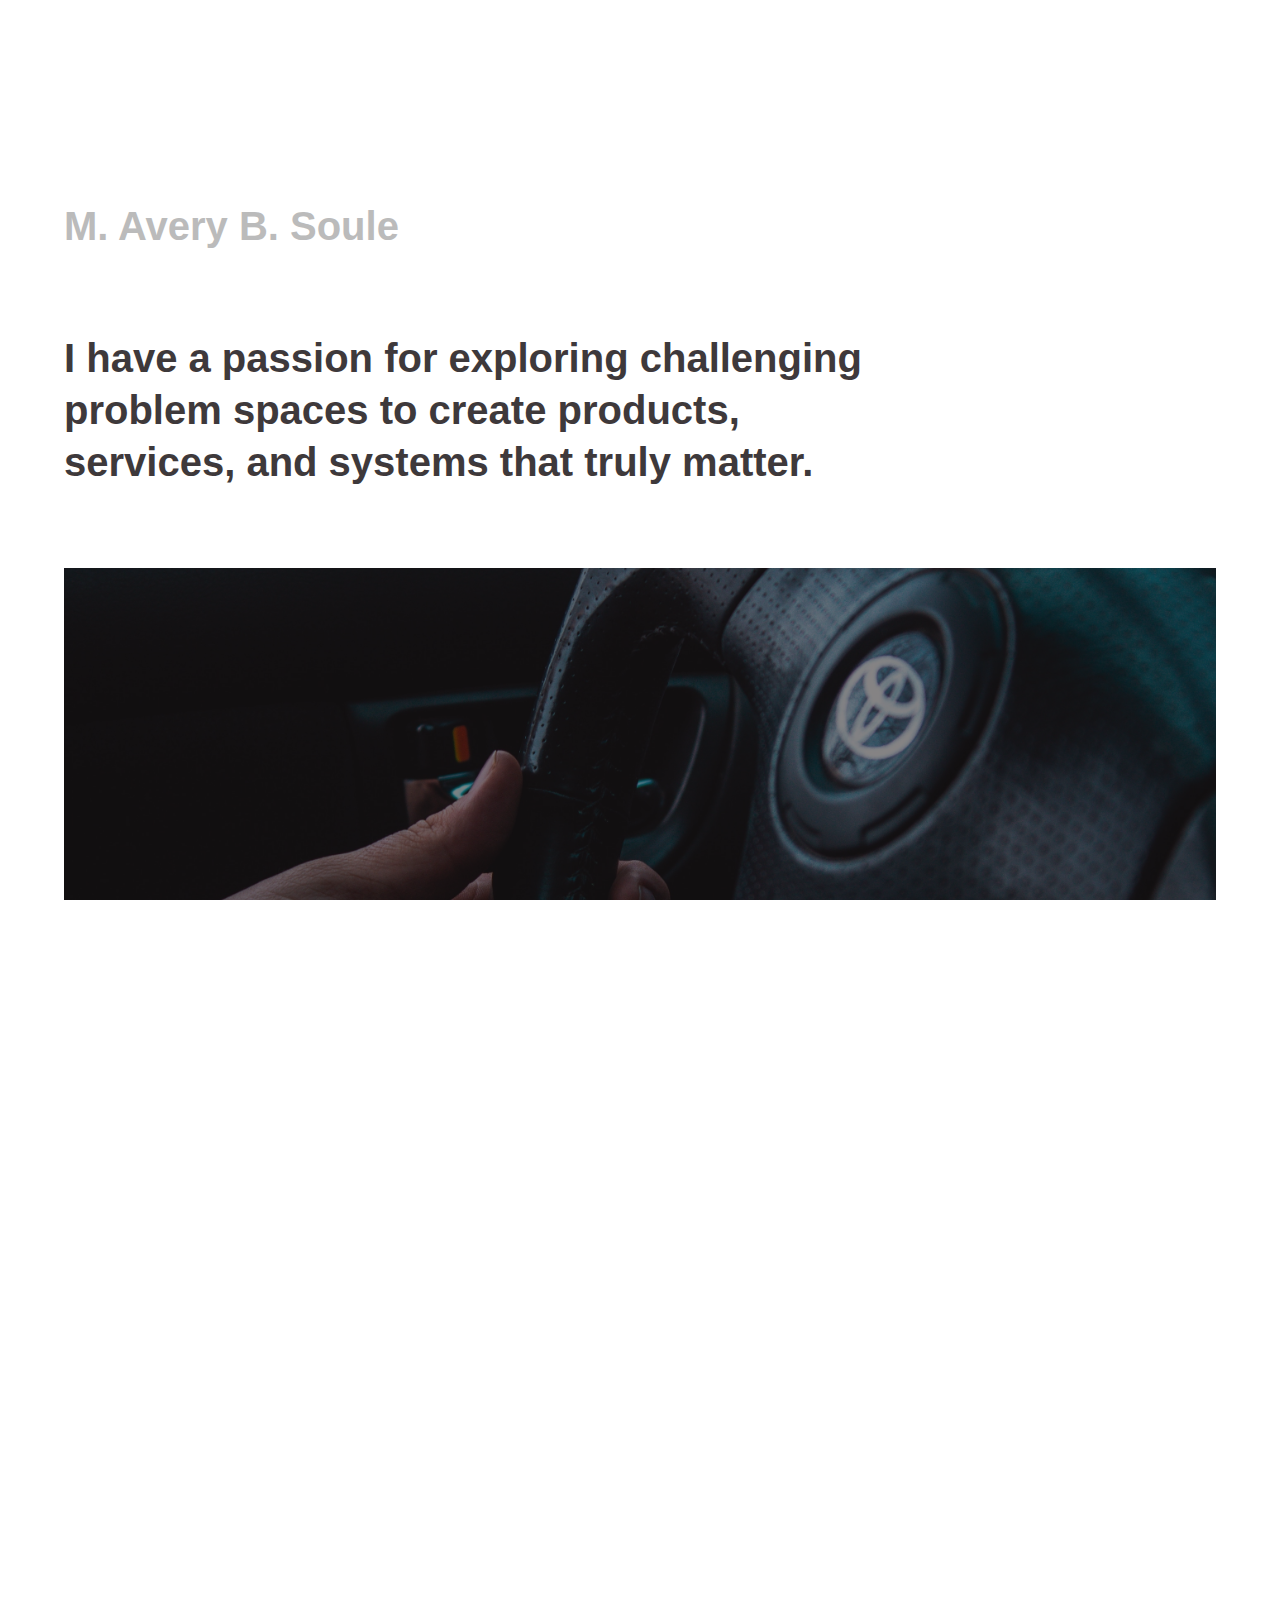
<file: index.html>
<!DOCTYPE html>
<html lang="en">

<!-- All defining charicteristics of the webisite are contain in the header -->

  <head>
    <meta charset="utf-8">
    <title>Avery's Portfolio</title>
    <meta name="viewport" content="width=device-width, initial-scale=1.0">
    <link rel="stylesheet" href="style.css">
    <link rel="font" href="https://fonts.googleapis.com/css?family=Lato">
    <link rel="apple-touch-icon" sizes="180x180" href="assets/favicon/apple-touch-icon.png">
    <link rel="icon" type="image/png" sizes="32x32" href="assets/favicon/favicon-32x32.png">
    <link rel="icon" type="image/png" sizes="16x16" href="assets/favicon/favicon-16x16.png">
    <link rel="manifest" href="/site.webmanifest">
  </head>

<!-- All visible content is contained in the body section -->

  <body>
    <header class="scroll">
      <div class="greeting">
        <a class="welcome morning afternoon evening" id="greeting"></a>
      </div>
      <a class="logo morning afternoon evening" href="index.html">M. Avery B. Soule</a>
    </header>

    <p class="statement">I have a passion for exploring challenging problem spaces to create products, services, and systems that truly matter.</p>

    <div class="container">
      <a href="electrify.html">
        <img class="cover" src="assets/images/cover1.jpg">
        <div class="overlay color3"></div>
        <h2 class="year">2016</h2>
        <h2 class="type">Passion project</h2>
        <h2 class="covertitle">Building an all-electric daily driver</h2>
      </a>
    </div>

    <div class="container">
      <a href="athlete.html">
        <img class="cover" src="assets/images/cover2.jpg">
        <div class="overlay color1"></div>
        <h2 class="year">2019</h2>
        <h2 class="type">Passion project</h2>
        <h2 class="covertitle">Enabling athletic lifestyles for busy millennials</h2>
      </a>
    </div>

    <div class="container">
      <a href="mesh.html">
        <img class="cover" src="assets/images/cover3.jpg">
        <div class="overlay color1"></div>
        <h2 class="year">2021</h2>
        <h2 class="type">University Design Project</h2>
        <h2 class="covertitle">Connecting outdoor climbing communities</h2>
      </a>
    </div>

    <!-- <div class="container">
      <a href="ods.html">
      <img class="cover" src="assets/images/cover2.png">
      <div class="overlay color2"></div>
      <h2 class="year">2019</h2>
      <h2 class="covertitle">Creating better government services @ Ontario Digital Service</h2>
      </a>
    </div> -->

    <section>
      <h1>Additional experience</h1>

      <div class="container2">
        <div class="experience">
          <p class="date">2021</p>
          <h3 class="experience">Systems Design Engineering Degree 👨‍🎓</h3>
          <p class="experience">Graduated from Systems Design Engineering at the University of Waterloo taking with me a strong design thinking mindset and well rounded toolbox for product, service, and systems design.</p>
        </div>
      </div>

      <div class="container2">
        <div class="experience">
          <p class="date">2020</p>
          <h3 class="experience">Internship at Autodesk 🏗</h3>
          <p class="experience">Levelled up my skills as a UX Researcher while successfully managing two design projects tightly integrated with independent product teams.</p>
        </div>
      </div>

      <div class="container2">
        <div class="experience">
          <!-- <p class="date">2019</p> -->
          <h3 class="experience">Exchange term at TU Delft 🇳🇱</h3>
          <p class="experience">Studied Industrial Design Engineering in Delft, Netherlands. Got stoked on the bike culture, TU Delft’s thoughtful and creative design methods, and the diverse exchange community I became a part of.</p>
        </div>
      </div>

      <div class="container2">
        <div class="experience">
          <p class="date">2019</p>
          <h3 class="experience">Internship at Plangrid 🌁</h3>
          <p class="experience">Found my groove working on impactful software products as a UX Researcher. Led both research and design activities with a multidisciplinary team to develop and launch new collaborative software functionality. Fell for San Francisco’s quirky and vibrant atmosphere and Yosemite’s monstrous walls.</p>
        </div>
      </div>

      <div class="container2">
        <div class="experience">
          <!-- <p class="date">2019</p> -->
          <h3 class="experience">Internship at Ontario Digital Service 📱</h3>
          <p class="experience">Greatly enhanced my product design skillset while leading a multidisciplinary team through weekly adapted Google Sprints to help redesign three government services.</p>
        </div>
      </div>

      <div class="container2">
        <div class="experience">
          <p class="date">2018</p>
          <h3 class="experience">Internship at General Motors 🚗</h3>
          <p class="experience">Designed and facilitated several design thinking workshops at GM’s innovation lab, 2908. Put together a short film about our methods.</p>
        </div>
      </div>

      <div class="container2">
        <div class="experience">
          <!-- <p class="date">2018</p> -->
          <h3 class="experience">ARĪV Collaboration 🚴‍♀️</h3>
          <p class="experience">Led usability testing sessions for ARĪV, General Motors new mobility brand. Fell head over heels in love with the urban mobility design space!</p>
        </div>
      </div>

      <div class="container2">
        <div class="experience">
          <p class="date">2017</p>
          <h3 class="experience">Internship at Dynaplas 📐</h3>
          <p class="experience">Managed a prototyping lab to create product prototypes and manufacturing tools. Became a CAD & 3D prototyping wizard.</p>
        </div>
      </div>

      <div class="container2">
        <div class="experience">
          <p class="date">2016</p>
          <h3 class="experience">Rhythm 💡</h3>
          <p class="experience">Co-designed a smart home lighting system that influences the user’s circadian rhythm to encourage a healthy sleep schedule (4 month design challenge).</p>
        </div>
      </div>

      <div class="container2">
        <div class="experience">
          <p class="date">2015</p>
          <h3 class="experience">Vessel 🚤</h3>
          <p class="experience">Transformed a rotten vintage speed boat into a modernized family ski boat. A summer of blood, sweat, and tears to actualize a dream of mine.</p>
        </div>
      </div>

      <div class="container2">
        <div class="experience">
          <p class="date">2014</p>
          <h3 class="experience">Cooking with the Sun ☀️</h3>
          <p class="experience">Designed an award winning hybrid parabolic solar cooker for cold climate customers. Solar seared buttery lemon-garlic scallops anyone?</p>
        </div>
      </div>

    </section>

    <section>
      <h1>Things I love</h1>
      <img class="love" src="assets/images/love.jpg">
    </section>

    <section>
      <h1>Next up</h1>

      <div class="container2">
        <div class="experience">
          <p class="date">2021</p>
          <h3 class="experience">Relocating to Squamish, BC 🌲</h3>
          <p class="experience">Moving to the outdoor recreation capital of Canada to enjoy endless granite walls, gorgeous boulders, and ‘gnarly’ (in a good way) bike trails.</p>
        </div>
      </div>

      <div class="container2">
        <div class="experience">
          <!-- <p class="date">2020</p> -->
          <h3 class="experience">Full Time Opportunities 👨‍💻</h3>
          <p class="experience">Thrilled to be starting my search for full time ux research and design roles beginning fall 2021.</p>
        </div>
      </div>

    </section>

    <section class="links">
      <h1>Learn more</h1>
      <div class="container3">
        <a class="contact footer morning afternoon evening" href="assets/documents/Avery_Soule_Resume.pdf" target="_blank">Résumé</a>
        <a class="contact footer morning afternoon evening" href="https://www.linkedin.com/in/mabsoule/" target="_blank">Linkedin</a>
        <a class="contact footer morning afternoon evening" href="mailto:avrysou@gmail.com">Email</a>
      </div>
    </section>

    <div class="container4">
      <div class="credits">
        <p>Portfolio by Matthew Avery Braun Soule</p>
      </div>
    </div>


  </body>


<!-- Scripts  -->
<script src="https://ajax.googleapis.com/ajax/libs/jquery/3.3.1/jquery.min.js"></script>  <!-- Load jquery-->
<script src="scripts/greeting.js"></script>
</file>
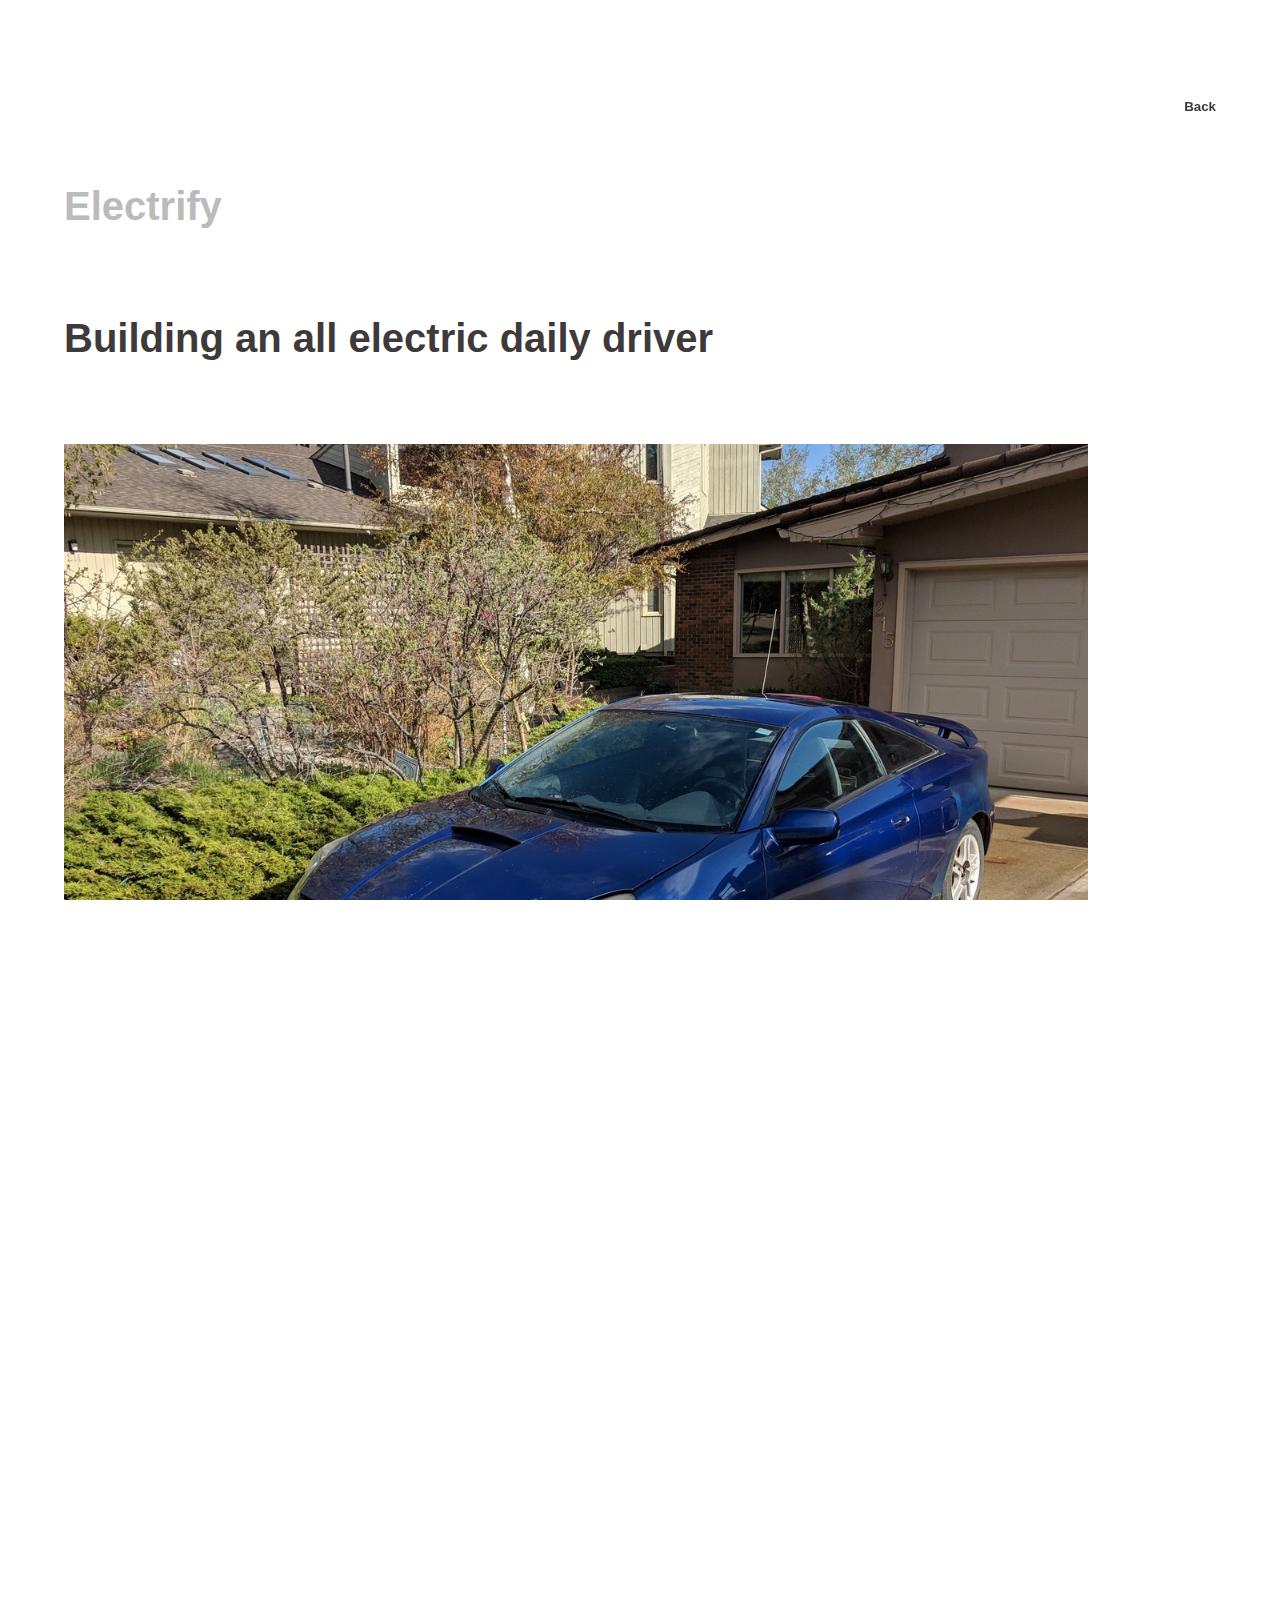
<file: electrify.html>
<!DOCTYPE html>
<html lang="en">

<!-- All defining charicteristics of the webisite are contain in the header -->

<head>
  <meta charset="utf-8">
  <title>Matthew Avery Braun Soule</title>
  <meta name="viewport" content="width=device-width, initial-scale=1.0">
  <link rel="stylesheet" href="style.css">
  <link rel="font" href="https://fonts.googleapis.com/css?family=Lato">
  <link rel="apple-touch-icon" sizes="180x180" href="assets/favicon/apple-touch-icon.png">
  <link rel="icon" type="image/png" sizes="32x32" href="assets/favicon/favicon-32x32.png">
  <link rel="icon" type="image/png" sizes="16x16" href="assets/favicon/favicon-16x16.png">
  <link rel="manifest" href="/site.webmanifest">
</head>

<!-- All visible content is contained in the body section -->

<body>
  <header>
    <!-- <a class="logo morning afternoon evening" href="index.html">Matthew Avery Braun Soule</a> -->
    <a href="index.html" class="contact back morning afternoon evening">Back</a>
  </header>

  <h1 class="title">Electrify</h1>
  <h1 class="subtitle">Building an all electric daily driver</h1>
  <img class="main" src="assets/images/electrify/1.jpg">

  <section class="spacing">
    <h1 class="section" id="preface">Preface</h1>
    <p class="text">On first glance, building an EV may seem like an odd case study to feature given my progression into the digital design and UX research fields. Nevertheless, I credit this high school passion project with instilling a strong interest in methodically decomposing problem spaces and working through ambiguous design challenges. These interest areas led me into the UX field in the first place and through further experiences have translated into some of my strongest skills I bring to each new problem space.</p>
  </section>

  <section class="spacing">
    <h1 class="section">On this page</h1>
    <a href="electrify.html#problem" class="nav morning afternoon evening">1. Problem</a>
    <a href="electrify.html#approach" class="nav morning afternoon evening">2. Approach</a>
    <a href="electrify.html#theStartingPoint" class="nav morning afternoon evening">3. The starting point</a>
    <a href="electrify.html#userRequirements" class="nav morning afternoon evening">4. User requirements</a>
    <a href="electrify.html#engineeringSpecifications" class="nav morning afternoon evening">5. Engineering specifications</a>
    <a href="electrify.html#budget" class="nav morning afternoon evening">6. Budget</a>
    <a href="electrify.html#vehicleCriteria" class="nav morning afternoon evening">7. Vehicle criteria</a>
    <a href="electrify.html#teardown" class="nav morning afternoon evening">8. Donor vehicle teardown</a>
    <a href="electrify.html#buildProcess" class="nav morning afternoon evening">9. Build process</a>
<!--
    <div class="container5">
      <a href="electrify.html#motorSelection" class="buildProcess nav morning afternoon evening">&nbsp;Motor selection ·</a>
      <a href="electrify.html#powertrainInstallation" class="buildProcess nav morning afternoon evening">&nbsp;Powertrain installation ·</a>
      <a href="electrify.html#clutchAssembly" class="buildProcess nav morning afternoon evening">&nbsp;Clutch assembly ·</a>
      <a href="electrify.html#mechanicalLinkage" class="buildProcess nav morning afternoon evening">&nbsp;Mechanical linkage ·</a>
      <a href="electrify.html#supportingMounts" class="buildProcess nav morning afternoon evening">&nbsp;Supporting motor and axle mounts ·</a>
      <a href="electrify.html#batteryBox" class="buildProcess nav morning afternoon evening">&nbsp;Battery box's ·</a>
      <a href="electrify.html#mounting" class="buildProcess nav morning afternoon evening">&nbsp;Mounting bracket ·</a>
      <a href="electrify.html#controller" class="buildProcess nav morning afternoon evening">&nbsp;Motor controller installation ·</a>
      <a href="electrify.html#charging" class="buildProcess nav morning afternoon evening">&nbsp;Onboard charging ·</a>
      <a href="electrify.html#conduit" class="buildProcess nav morning afternoon evening">&nbsp;Electrical conduit ·</a>
      <a href="electrify.html#distribution" class="buildProcess nav morning afternoon evening">&nbsp;Power distribution ·</a>
      <a href="electrify.html#lowVoltageSupply" class="buildProcess nav morning afternoon evening">&nbsp;Low voltage power supply ·</a>
      <a href="electrify.html#brakes" class="buildProcess nav morning afternoon evening">&nbsp;Power brakes ·</a>
      <a href="electrify.html#steering" class="buildProcess nav morning afternoon evening">&nbsp;Power steering ·</a>
      <a href="electrify.html#throttle" class="buildProcess nav morning afternoon evening">&nbsp;Throttle conversion ·</a>
      <a href="electrify.html#heating" class="buildProcess nav morning afternoon evening">&nbsp;Cabin heating ·</a>
      <a href="electrify.html#gauges" class="buildProcess nav morning afternoon evening">&nbsp;Gauge cluster ·</a>
      <a href="electrify.html#wiring" class="buildProcess nav morning afternoon evening">&nbsp;Wiring ·</a>
      <a href="electrify.html#dash" class="buildProcess nav morning afternoon evening">&nbsp;Dashboard ·</a>
      <a href="electrify.html#assembly" class="buildProcess nav morning afternoon evening">&nbsp;Final assembly ·</a>
    </div>
   -->
    <a href="electrify.html#final" class="nav morning afternoon evening"> 10. Final product</a>
    <a href="electrify.html#limitations" class="nav morning afternoon evening"> 11. Limitations</a>
    <a href="electrify.html#learnings" class="nav morning afternoon evening"> 12. Learnings</a>
    <a href="electrify.html#acknowledgments" class="nav morning afternoon evening"> 13. Acknowledgments</a>
    <a href="electrify.html#nextUp" class="nav morning afternoon evening"> 14. Future interests</a>
  </section>

  <section class="spacing">
    <h1 class="section" id="problem">Problem</h1>
    <p class="text">When beginning this project, the automotive scene looked very different than it does today. In terms of mass produced electric vehicles, the low to mid budget customer had a severe shortage of affordable zero emission vehicle options.</p>
  </section>

  <section class="spacing">
    <h4>If you can't buy it, build it</h4>
  </section>

  <section class="spacing">
    <h1 class="section" id="approach">Approach</h1>
    <p class="text">Without many commercial options, I landed on the idea of converting a combustion powered vehicle into an all-electric. My decision was based on three benefits tied to this solution:</p>
  </section>

  <section class="spacing">
    <img class="secondary" src="assets/images/electrify/2.jpg">
  </section>

  <section class="spacing">
    <h1 class="section" id="theStartingPoint">The starting point</h1>
    <p class="text">Converting a vehicle requires an excellent understanding of how each vehicle system works. Don’t get me wrong, I drooled over car magazines growing up but I had no idea how they worked when it came down to the fine details. Nearly the first quarter of the project was spent developing a solid foundation of knowledge.</p>
  </section>

  <section class="spacing">
    <h4>Understanding the user</h4>
  </section>

  <section class="spacing">
    <h1 class="section" id="userRequirements">User requirements</h1>
    <p class="text">By analyzing my families (the end users) driving habits through ethnographic field studies and casual interviews, I learned what we saw as being important in a vehicle.</p>
  </section>

  <section class="spacing">
    <img class="secondary" src="assets/images/electrify/3.jpg">
  </section>

  <section class="spacing">
    <h1 class="section" id="engineeringSpecifications">Engineering specifications</h1>
    <p class="text">To make these requirements come to fruition, user requirements were turned into engineering specifications as each system was designed.</p>
  </section>

  <section class="spacing">
    <img class="secondary" src="assets/images/electrify/4.jpg">
  </section>

  <section class="spacing">
    <h1 class="section" id="budget">Budget</h1>
    <p class="text">Once I knew the specifications each component needed to meet, I formed price ranges for all major parts and tools that would be required to complete the conversion.</p>
  </section>

  <section class="spacing">
    <img class="secondary" src="assets/images/electrify/5.jpg">
  </section>

  <section class="spacing">
    <h1 class="section" id="vehicleCriteria">Vehicle criteria</h1>
    <p class="text">I put an emphasis on selecting a car that was small and light to reduce the size and power (and thus price) of the drivetrain components needed to achieve the performance goals outlined. In the realm of smaller cars, I narrowed in on the latest generation Toyota Celica. Despite being quite small, Celica’s have 4 seats, a large trunk and engine bay to distribute the battery pack's weight, and are built in a simple and reliable way.</p>
  </section>

  <section class="spacing">
    <img class="secondary" src="assets/images/electrify/6.jpg">
  </section>

  <section id="buildProcess" class="spacing">
    <h4>Build process</h4>
  </section>

  <section class="spacing">
    <h1 class="section" id="teardown">Donor vehicle teardown</h1>
    <p class="text">I had a base car to work off of, now what? To make room for the new electric drivetrain I removed the stock Toyota ZZ1 engine, ECU (engine control unit), radiators, exhaust, and fuel system. Unfortunately, that’s a little more complicated then it sounds. Combustion engines typically provide power through a serpentine belt to a number of different systems such as your vehicle's power brakes, power steering, and cabin heating system. Each disrupted system was then dismantled, analyzed and taken on as a separate design challenge.</p>
  </section>

  <section class="spacing">
    <img class="secondary" src="assets/images/electrify/7.jpg">
  </section>
  <section class="spacing">
    <img class="secondary" src="assets/images/electrify/8.jpg">
  </section>
  <section class="spacing">
    <img class="secondary" src="assets/images/electrify/9.jpg">
  </section>

  <section class="spacing">
    <h1 class="section" id="motorSelection">Motor selection</h1>
    <p class="text">An AC motor was selected to allow for regenerative braking. By comparative analysis with the stock Toyota ZZ1 engines specs, the HPEV AC50 running at 96v and 650amps was a great candidate to achieve all the outlined project performance goals.</p>
  </section>

  <section class="spacing">
    <h1 class="section" id="powertrainInstallation">Powertrain installation</h1>
    <p class="text">After removing the stock Toyota parts, I rebuilt the powertrain using an HPEV AC50 electric motor directly mounted to the stock transmission. I selected a manual transmission vehicle to simplify this conversion process. While there was a lot of flexibility in where certain components could go,  the motor was not one of them. Positioning it early allowed other systems designs to be planned out around the motor's dimensions.</p>
  </section>

  <section class="spacing">
    <img class="secondary" src="assets/images/electrify/10.jpg">
  </section>

  <section class="spacing">
    <h1 class="section" id="clutchAssembly">Clutch assembly</h1>
    <p class="text">The motor’s keyed shaft was fitted with an adapter and mounted with the flywheel and clutch assembly. An upgraded stage 1 clutch was installed to better handle the instantaneous torque delivered from the new electric motor. With the clutch binding the motor shaft to the transmission and the axles linking the transmission to the wheels, the powertrain had a complete mechanical linkage.</p>
  </section>

  <section class="spacing">
    <img class="secondary" src="assets/images/electrify/11.jpg">
  </section>
  <section class="spacing">
    <img class="secondary" src="assets/images/electrify/12.jpg">
  </section>
  <section class="spacing">
    <img class="secondary" src="assets/images/electrify/13.jpg">
  </section>
  <section class="spacing">
    <img class="secondary" src="assets/images/electrify/14.jpg">
  </section>
  <section class="spacing">
    <img class="secondary" src="assets/images/electrify/15.jpg">
  </section>

  <section class="spacing">
    <h1 class="section" id="mechanicalLinkage">Mechanical linkage</h1>
    <p class="text">If vehicles are not your forte, the basic gist is that at this point if the motor drive shaft rotates, so would the wheels. Based on what gear is selected by the driver, the wheels would spin at different speeds given the same motor shaft rotation speed.</p>
  </section>

  <section class="spacing">
    <h1 class="section" id="supportingMounts">Supporting motor and axle mounts</h1>
    <p class="text">After bolting in the motor, I added a bracket to support the passenger half shaft and the rear end of the motor. A vibration isolating mount was used to fasten the bracket to the chassis and with that, the powertrain installation was complete.</p>
  </section>

  <section class="spacing">
    <img class="secondary" src="assets/images/electrify/16.jpg">
  </section>
  <section class="spacing">
    <img class="secondary" src="assets/images/electrify/17.jpg">
  </section>
  <section class="spacing">
    <img class="secondary" src="assets/images/electrify/18.jpg">
  </section>

  <section class="spacing">
    <h1 class="section" id="batteryBox">Battery box's</h1>
    <p class="text">With a minimum requirement to travel 250km, I needed to fit 32 battery cells each at 3.0 volts and 200 amp hours into the vehicle. In order to keep all other electrical components in the engine bay, a maximum of 12 cells and a regular 12v battery were fitted into the front in a fabricated steel battery box. The remaining 20 cells were placed behind the back seat in their own separate fabricated box.</p>
  </section>

  <section class="spacing">
    <img class="secondary" src="assets/images/electrify/19.jpg">
  </section>
  <section class="spacing">
    <img class="secondary" src="assets/images/electrify/20.jpg">
  </section>
  <section class="spacing">
    <img class="secondary" src="assets/images/electrify/21.jpg">
  </section>
  <section class="spacing">
    <img class="secondary" src="assets/images/electrify/22.jpg">
  </section>
  <section class="spacing">
    <img class="secondary" src="assets/images/electrify/23.jpg">
  </section>
  <section class="spacing">
    <img class="secondary" src="assets/images/electrify/24.jpg">
  </section>

  <section class="spacing">
    <h1 class="section" id="mounting">Mounting bracket</h1>
    <p class="text">With a number of components still requiring a mounting location, I designed and fabricated a main bracket above the motor. Mounting rails were then welded onto the main bracket to add each remaining component.</p>
  </section>


  <section class="spacing">
    <img class="secondary" src="assets/images/electrify/25.jpg">
  </section>
  <section class="spacing">
    <img class="secondary" src="assets/images/electrify/26.jpg">
  </section>

  <section class="spacing">
    <h1 class="section" id="controller">Motor controller installation</h1>
    <p class="text">In an AC motor system, the motor controller is responsible for converting DC power from the battery pack to an AC power source (3-phase in this case) and modulate its frequency to control the motor speed. Based on the power needed by the HPEV AC50 motor, the Curtis 1238 motor controller was a great candidate for achieving the vehicle performance goals outlined earlier. A heat sink was installed for air cooling and the controller was installed.</p>
  </section>

  <section class="spacing">
    <img class="secondary" src="assets/images/electrify/27.jpg">
  </section>

  <section class="spacing">
    <h1 class="section" id="charging">Onboard charging</h1>
    <p class="text">To provide a convenient method for charging the battery pack, an onboard charger was installed that could handle both 120V and 240V inputs.</p>
  </section>

  <section class="spacing">
    <img class="secondary" src="assets/images/electrify/28.jpg">
  </section>

  <section class="spacing">
    <h1 class="section" id="conduit">Electrical conduit</h1>
    <p class="text">To connect the rear battery box, front battery box, charging port and charger, a conduit from PVC piping was designed. Cables ran between the two battery boxes to complete a high voltage circuit, the charger was wired into the high voltage loop, and finally, the charging port was wired to the charger.</p>
  </section>

  <section class="spacing">
    <img class="secondary" src="assets/images/electrify/29.jpg">
  </section>
  <section class="spacing">
    <img class="secondary" src="assets/images/electrify/30.jpg">
  </section>
  <section class="spacing">
    <img class="secondary" src="assets/images/electrify/31.jpg">
  </section>

  <section class="spacing">
    <h1 class="section" id="distribution">Power distribution</h1>
    <p class="text">With an ever-growing number of systems needing power controls, safety shutoffs, surge protection, and monitoring, I began wiring a control box that would house each modified systems electrical components.</p>
  </section>

  <section class="spacing">
    <img class="secondary" src="assets/images/electrify/32.jpg">
  </section>

  <section class="spacing">
    <h1 class="section" id="lowVoltageSupply">Low voltage power supply</h1>
    <p class="text">In a combustion powered vehicle, part of the engine's power is used to recharge the vehicle's battery using an alternator. Instead of an alternator to keep the 12-volt battery charged, a DC-DC converter was used to take energy from the 96v system. The 12-volt battery was then hooked back into the vehicles power system to supply each stock 12-volt system with power. The headlights, turn signals, radio, gauge cluster, and so forth were all powered again.</p>
  </section>

  <section class="spacing">
    <img class="secondary" src="assets/images/electrify/33.jpg">
  </section>

  <section class="spacing">
    <h1 class="section" id="brakes">Power brakes</h1>
    <p class="text">In a combustion powered vehicle, part of the engine's power is used to recharge the vehicle's battery using an alternator. Instead of an alternator to keep the 12-volt battery charged, a DC-DC converter was used to take energy from the 96v system. The 12-volt battery was then hooked back into the vehicles power system to supply each stock 12-volt system with power. The headlights, turn signals, radio, gauge cluster, and so forth were all powered again.</p>
  </section>

  <section class="spacing">
    <img class="secondary" src="assets/images/electrify/34.jpg">
  </section>

  <section class="spacing">
    <h1 class="section" id="steering">Power steering</h1>
    <p class="text">Much like the brake vacuum pump, the original water pump was powered by the combustion engine. To convert the power steering system, an electric hydraulic pump and fluid reservior were added back into the power steering system. Power was routed from the control box with a fuse and contactor built into the system so it would be activated by turning the ignition key. Due to the high power consumption of this system, an additional control switch was added in the cabin to turn off power steering in emergency situations.</p>
  </section>

  <section class="spacing">
    <img class="secondary" src="assets/images/electrify/35.jpg">
  </section>
  <section class="spacing">
    <img class="secondary" src="assets/images/electrify/36.jpg">
  </section>

  <section class="spacing">
    <h1 class="section" id="throttle">Throttle conversion</h1>
    <p class="text">To convert the mechanical throttle pedal movement into an electric signal, a spring-loaded potentiometer was connected to the accelerator cable. With the potentiometers circuit connected to the motor controller, it then maps the range of resistances to a throttle output level.</p>
  </section>

  <section class="spacing">
    <img class="secondary" src="assets/images/electrify/37.jpg">
  </section>
  <section class="spacing">
    <img class="secondary" src="assets/images/electrify/38.jpg">
  </section>

  <section class="spacing">
    <h1 class="section" id="heating">Cabin heating</h1>
    <p class="text">Stock Toyota Celica’s send a loop of coolant that is heated by the engine into the cabin. The fluid then traveled through thin fins to allow heat to dissipate into the air. A fan blowing air through the grid of fins carried the heat into the cabin. Without any liquid cooled components to provide heat, I removed the coolant loop and replaced fins with an electric heater. Power was wired from the control box such that the system would be limited to only operating when the vehicle ignition is on and the fan system is running. A safety override switch was installed to turn off the heating system in an emergency situation.</p>
  </section>

  <section class="spacing">
    <img class="secondary" src="assets/images/electrify/39.jpg">
  </section>
  <section class="spacing">
    <img class="secondary" src="assets/images/electrify/40.jpg">
  </section>

  <section class="spacing">
    <h1 class="section" id="gauges">Gauge cluster</h1>
    <p class="text">The original gauge cluster was reinstalled to provide accurate speed information, 12v system battery status, and all untouched system warning lights. Three additional gauges were installed to indicate the live amperage draw, check the motor and controllers sensors and settings, and monitor the battery pack.</p>
  </section>

  <section class="spacing">
    <img class="secondary" src="assets/images/electrify/41.jpg">
  </section>

  <section class="spacing">
    <h1 class="section" id="wiring">Wiring</h1>
    <p class="text">With numerous systems being modified, many wiring harnesses were no longer necessary and could be removed. Additionally, the key switch was modified so that the control box would only be powered when the ignition is turned on.</p>
  </section>

  <section class="spacing">
    <img class="secondary" src="assets/images/electrify/42.jpg">
  </section>

  <section class="spacing">
    <h1 class="section" id="dash">Dashboard</h1>
    <p class="text">After completing all additional interior wiring jobs, the dashboard was modified to house the new gauge cluster, switches, and an emergency shut off switch.</p>
  </section>

  <section class="spacing">
    <img class="secondary" src="assets/images/electrify/43.jpg">
  </section>

  <section class="spacing">
    <h1 class="section" id="assembly">Final assembly</h1>
    <p class="text">A safety inertia switch was added to the main control box to break power in the event of a serious collision. With all systems in place, the main battery pack was installed and wired. Each system was inspected, tested independently, and then the car was taken for its very first test drive!</p>
  </section>

  <section class="spacing">
    <img class="secondary" src="assets/images/electrify/44.jpg">
  </section>
  <section class="spacing">
    <img class="secondary" src="assets/images/electrify/45.jpg">
  </section>
  <section class="spacing">
    <img class="secondary" src="assets/images/electrify/46.jpg">
  </section>

  <section id="final" class="spacing">
    <h4>The daily driver</h4>
  </section>

  <section class="spacing">
    <h1 class="section">Results</h1>
    <p class="text">After a few weeks of testing and a couple final tweaks, the vehicle was ready to be used for everyday trips on the streets of Calgary. Years later, the car is still operating as a zero emissions vehicle and being driven regularly.</p>
  </section>

  <section class="spacing">
    <img class="primary" src="assets/images/electrify/47.jpg">
  </section>


  <section class="spacing">
    <h1 id="limitations" class="section">Limitations</h1>
    <p class="text">Did I build a legitimate competitor to current all-electric production vehicles? No, this vehicle is far from production quality. Due to the sheer workload required to complete this project, I was unable to work through enough iterations on my designs, master the trades required to produce ultra aesthetic components, and spend the necessary time on each design challenge to nail the craftsmanship of this product. Overall, the focus of this project was placed on functionality over the aesthetic properties to ensure a working product was reached within the budget constraints.</p>
  </section>

  <section class="spacing">
    <h1 id="learnings" class="section">Learnings</h1>
    <p class="text">In terms of technical knowledge, this project pushed me to learn an incredible amount about vehicles and electromechanical design. However, looking back on my experience, it was not the technical knowledge that I appreciate most. I credit this project with teaching me how to deal with ambiguity, decompose overwhelming tasks, and remain persistent and dedicated regardless of where I start in my understanding. Since completing this project, I have focused on continuing to develop a well-rounded design mindset and a diverse toolbox of techniques to bring to new challenges.</p>
  </section>

  <section class="spacing">
    <h1 id="acknowledgments" class="section">Acknowledgments</h1>
    <p class="text">I’d like to thank Ryan Smith, Elle Nichols, and Greg Soule for their countless hours of help laboring on the car to ultimately make this project a success. I’d also like to thank Greg Soule and Karen Braun for trusting me with a large financial investment to make this project come to a reality. I wouldn’t be who I am today without this incredible experience.</p>
  </section>

  <!-- <section class="spacing">
    <h1 id="nextUp" class="section">Future interests</h1>
    <p class="text">Looking forwards, I would like to have the opportunity to apply my product design skills back into the transportation design space. Whether it be through an extension of this project, or through future internships, I would like to use a user-centered design mindset to create better transportation experiences in our modern world. This project gave me an excellent mental model of what we currently see as a traditional transportation method, driving and riding in vehicles. Now I want to push the envelope and create future methods of transportation and focus my efforts on nailing each aspect of the customer's journey. Not just creating something functional, creating something delightful and influential in the eyes of the user. <br><br> Have a challenge you think I’d be interested in? Get in touch!</p>
  </section> -->

  <section class="links">
    <h1>Learn more</h1>
    <div class="container3">
      <a class="contact footer morning afternoon evening" href="assets/documents/Avery_Soule_Resume.pdf" target="_blank">Résumé</a>
      <a class="contact footer morning afternoon evening" href="https://www.linkedin.com/in/mabsoule/" target="_blank">Linkedin</a>
      <a class="contact footer morning afternoon evening" href="mailto:avrysou@gmail.com">Email</a>
    </div>
  </section>

  <div class="container4">
    <div class="credits">
      <p>Portfolio by Matthew Avery Braun Soule</p>
    </div>
  </div>

</body>

<!-- Scripts  -->
<script src="https://ajax.googleapis.com/ajax/libs/jquery/3.3.1/jquery.min.js"></script>  <!-- Load jquery-->
<script src="scripts/greeting.js"></script>
</file>
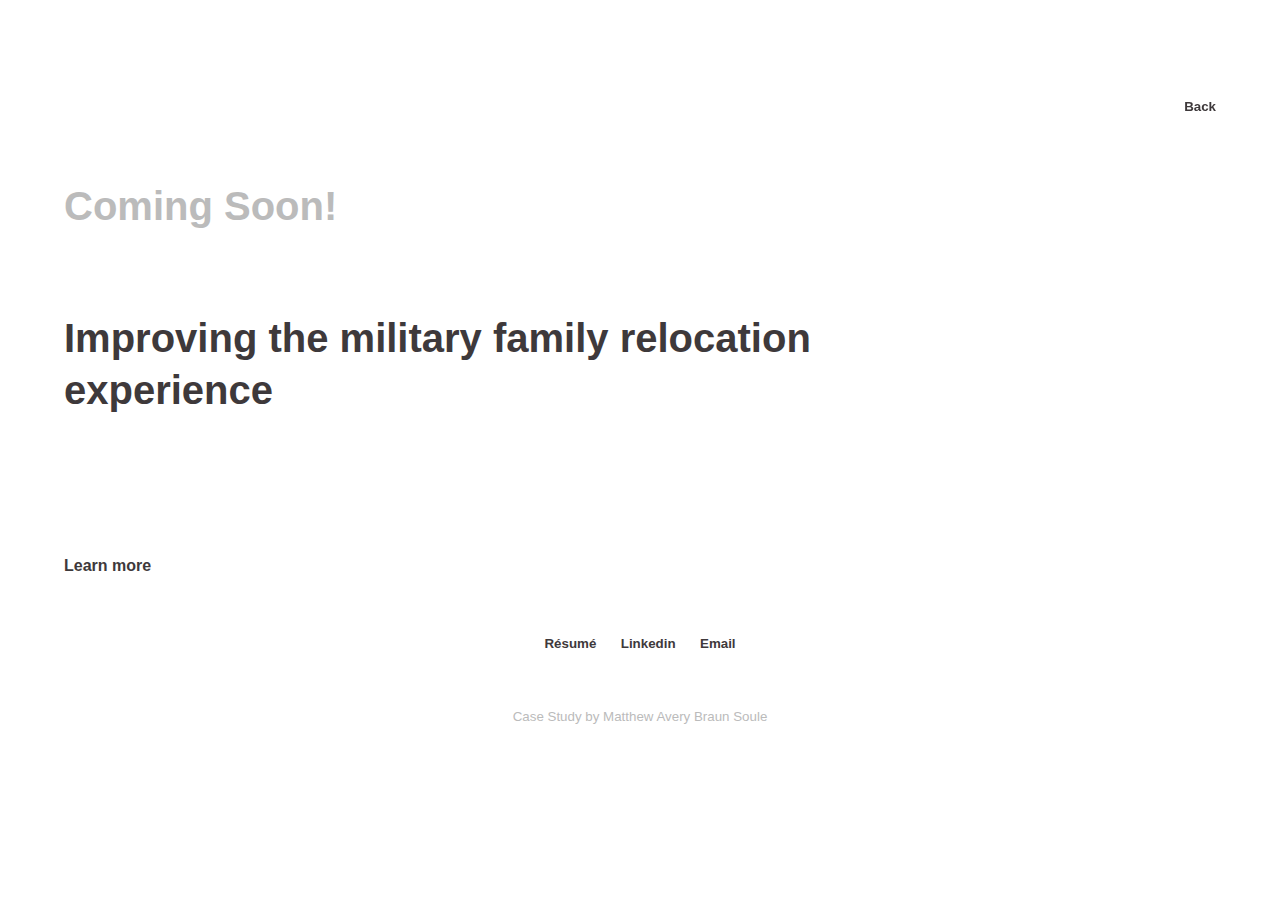
<file: ods.html>
<!DOCTYPE html>
<html lang="en">

<!-- All defining charicteristics of the webisite are contain in the header -->

<head>
  <meta charset="utf-8">
  <title>Matthew Avery Braun Soule</title>
  <meta name="viewport" content="width=device-width, initial-scale=1.0">
  <link rel="stylesheet" href="style.css">
  <link rel="font" href="https://fonts.googleapis.com/css?family=Lato">
  <link rel="apple-touch-icon" sizes="180x180" href="assets/favicon/apple-touch-icon.png">
  <link rel="icon" type="image/png" sizes="32x32" href="assets/favicon/favicon-32x32.png">
  <link rel="icon" type="image/png" sizes="16x16" href="assets/favicon/favicon-16x16.png">
  <link rel="manifest" href="/site.webmanifest">
</head>

<!-- All visible content is contained in the body section -->

<body>
  <header>
    <!-- <a class="logo morning afternoon evening" href="index.html">Matthew Avery Braun Soule</a> -->
    <a href="index.html" class="contact back morning afternoon evening">Back</a>
  </header>

  <h1 class="title">Coming Soon!</h1>
  <h1 class="subtitle">Improving the military family relocation experience</h1>

  <section class="links">
    <h1>Learn more</h1>
    <div class="container3">
      <a class="contact footer morning afternoon evening" href="assets/documents/Avery_Soule_Resume.pdf" target="_blank">Résumé</a>
      <a class="contact footer morning afternoon evening" href="https://www.linkedin.com/in/mabsoule/" target="_blank">Linkedin</a>
      <a class="contact footer morning afternoon evening" href="mailto:avrysou@gmail.com">Email</a>
    </div>
  </section>

  <div class="container4">
    <div class="credits">
      <p>Case Study by Matthew Avery Braun Soule</p>
    </div>
  </div>

</body>


<!-- Scripts  -->
<script src="https://ajax.googleapis.com/ajax/libs/jquery/3.3.1/jquery.min.js"></script>  <!-- Load jquery-->
<script src="scripts/greeting.js"></script>
</file>
<file: style.css>
/* CSS Stylesheet */

/******************************************
Style Reset
******************************************/

html, body, div, span, applet, object, iframe, h1, h2, h3, h4, h5, h6, p, blockquote, pre, a, abbr, acronym, address, big, cite, code, del, dfn, em, img, ins, kbd, q, s, samp, small, strike,
strong, sub, sup, tt, var, b, u, i, center, dl, dt, dd, ol, ul, li, fieldset, form, label, legend, table, caption, tbody, tfoot, thead, tr, th, td, article, aside, canvas, details, embed, figure, figcaption,
footer, header, hgroup, menu, nav, output, ruby, section, summary,time, mark, audio, video {
  margin: 0;
  padding: 0;
  border: 0;
  font-size: 100%;
  font: inherit;
  vertical-align: baseline;
}
/* HTML5 display-role reset for older browsers */
article, aside, details, figcaption, figure, footer, header, hgroup, menu, nav, section {
  display: block;
}
body {
  line-height: 1;
}
ol, ul {
  list-style: none;
}
blockquote, q {
  quotes: none;
}
blockquote:before, blockquote:after,
q:before, q:after {
  content: '';
  content: none;
}
table {
  border-collapse: collapse;
  border-spacing: 0;
}

/******************************************
sitewide
******************************************/

html,body
{
    width: 100%;
    height: 100%;
    margin: 0px;
    padding: 0px;
    overflow-x: hidden;
    background: rgb(255,255,255);
    font-family: 'Lato', sans-serif;
    color: rgb(62,57,59);
}

::selection {
  background: rgb(200,200,200); /* WebKit/Blink Browsers */
}
::-moz-selection {
  background: rgb(200,200,200); /* Gecko Browsers */
}
::-webkit-selection {
  background: rgb(200,200,200); /* Gecko Browsers */
}

/******************************************
nav
******************************************/

header.scroll {
  animation-name: pageScroll;
  animation-duration: 1.5s;
  animation-delay: 0s;
  animation-iteration-count: 1;
  animation-timing-function: ease-in-out;
  animation-fill-mode: forwards;
}

@keyframes pageScroll {
  from {padding-top: 12vw;}
  to {padding-top: 0vw;}
}

div.greeting {
    width: 100vw;
    height: 100px;
}

a.welcome {
  display: inline-block;
  font-size: 10pt;
  font-weight: 700;
  float: right;
  margin: 40px 3vw 0px 3vw;
  padding: 40px 2vw 0px 2vw;
  height: auto;
}

a.logo {
  display: inline-block;
  text-decoration: none;
  transition: color 0.5s ease;
  font-size: 20pt;
  font-weight: 700;
  padding: 80px 5vw 40px 5vw;
  line-height: 130%;
  height: auto;
  color: rgb(187,187,187);
}

a.logo.morning:hover {
  color: rgb(255,170,225);
  transition: color 0.5s ease;
}

a.logo.afternoon:hover {
  /* color: rgb(135,187,244); */
  color: rgb(19,72,28);
  transition: color 0.5s ease;
}

a.logo.evening:hover {
  color: rgb(211,168,54);
  transition: color 0.5s ease;
}

.morning{
  color: rgb(255,170,225);
}

.afternoon{
  /* color: rgb(135,187,244); */
  color: rgb(19,72,28);
}

.evening{
  color: rgb(211,168,54);
}

@media only screen and (min-width: 750px) {
  a.logo {
    font-size: 30pt;
  }
}

/******************************************
body
******************************************/

p.statement {
  font-size: 20pt;
  font-weight: bold;
  width: 75vw;
  padding: 40px 0vw 80px 5vw;
  line-height: 130%;
  height: auto;
}

h1 {
  padding-left: 5vw;
  font-size: 12pt;
  font-weight: 900;
  line-height: 130%;
  height: auto;
}

section {
  padding: 50px 0vw 50px 0px;
}

.container {
  position: relative;
  text-align: center;
  width: 90vw;
  height: auto;
  overflow: hidden;
  margin: 0px 0px 50px 5vw;
}

img.cover {
  object-fit: cover;
  width: 100%;
  height: 325px;
}

.overlay {
  position: absolute;
  top: 0;
  left: 0;
  bottom: 0;
  right: 0;
  width: 90vw;
  height: 325px;
  opacity: 0.4;
  background-color: rgb(0,0,0);
  transition: opacity 1.5s ease;
}

h2 {
  font-size: 10pt;
  font-weight: 600;
  color: rgb(255,255,255);
  line-height: 120%;
  position: absolute;
  text-align: left;
}

.year {
  top: 25px;
  left: 25px;
  opacity: 1;
  transition: opacity 1.5s ease;
}

.type {
  top: 25px;
  right: 25px;
  opacity: 1;
  transition: opacity 1.5s ease;
}

.covertitle {
  position: absolute;
  bottom: 25px;
  left: 25px;
  right: 25px;
}

div.color1 {
  background-color: rgb(12,7,9);
}

div.color2 {
  background-color: rgb(12,7,9);
}

div.color3 {
  background-color: rgb(12,7,9);
}

div.container2 {
  text-align: left;
  padding-left: 5vw;
}

div.experience {
  display: inline-block;
  position: relative;
  text-align: left;
  padding: 30px 0vw;
  width: 75vw;
}

h3.experience {
  display: inline-block;
  font-size: 10pt;
  font-weight: 600;
  padding-bottom: 15px;
}

p.experience {
  font-size: 10pt;
  font-weight: 300;
  line-height: 140%;
}

.experience p.date {
  font-weight: 300;
  display: inline-block;
  position: absolute;
  font-size: 10pt;
  left: -65px;
  top: 30px;
  color: rgb(62,57,59);
  opacity: 0;
}

img.love {
  display: block;
  width: 90vw;
  height: auto;
  padding: 5vw 0vw 0vw 5vw;
}

div.container3 {
  text-align: center;
  padding: 50px 0px 0px 0px;
}

.links {
  padding-bottom: 50px;
}

a.contact {
  display: inline-block;
  font-size: 10pt;
  font-weight: 700;
  float: right;
  margin: 5vh 3vw 5vh 3vw;
  padding: 5vh 2vw 5vh 2vw;
  height: auto;
}

a.contact.morning:hover {
  color: rgb(255,170,225);
  transition: 0.5s ease;
}

a.contact.afternoon:hover {
  color: rgb(19,72,28);
  transition: 0.5s ease;
}

a.contact.evening:hover {
  color: rgb(211,168,54);
  transition: 0.5s ease;
}

a.footer {
  position: relative;
  float: none;
  text-decoration: underline;
  text-decoration: none;
  margin: 0px 0px;
  padding: 10px 10px;
  color: rgb(62,57,59);
}

@media only screen and (min-width: 750px) {
  a.logo {
    padding-top: 100px;
  }

  p.statement {
    font-size: 30pt;
    width: 65vw;
    padding: 40px 0vw 80px 5vw;
    line-height: 130%;
    height: auto;
  }

  img.cover {
    height: 650px
  }

  .overlay {
    opacity: 0.5;
    height: 650px
  }

  .year {
    opacity: 0;
  }

  .type {
    opacity: 0;
  }

  .container {
    margin: 0px 0px 100px 5vw;
  }

  .container:hover .overlay {
    opacity: 0.1;
    transition: opacity 1.5s ease;
  }

  .container:hover .year {
    opacity: 1;
    transition: opacity 1.5s ease;
  }

  .container:hover .type {
    opacity: 1;
    transition: opacity 1.5s ease;
  }

  .experience p.date {
    opacity: 1;
    font-size: 12pt;
  }

  h2 {
    font-size: 12pt;
  }

  section {
    padding: 100px 0vw 100px 0px;
  }

  div.container2 {
    text-align: center;
  }

  div.experience {
    width: 400px;
  }

  h3.experience {
    font-size: 12pt;
  }

  p.experience {
    font-size: 12pt;
  }


}

/******************************************
footer
******************************************/

div.container4 {
  text-align: center;
}

div.credits p {
  font-size: 10pt;
  font-weight: 200;
  color: rgb(187,187,187);
  padding: 0px 0px 40px 0px;
  margin: 0px 0px;
}

@media only screen and (min-width: 750px) {
  div.credits p {
    padding-bottom: 80px;
  }
}

/******************************************
case studies
******************************************/

a.back {
  position: fixed;
  right: 0px;
  float: right;
  display: inline-block;
  font-size: 10pt;
  font-weight: 700;
  margin: 50px 3vw 5vh 3vw;
  padding: 50px 2vw 5vh 2vw;
  color: rgb(62,57,59);
  text-decoration: none;
  transition: color 0.5s ease;
}

.title {
  font-size: 20pt;
  font-weight: 700;
  padding: 180px 20vw 40px 5vw;
  line-height: 130%;
  height: auto;
  color: rgb(187,187,187);
}

.subtitle {
  font-size: 20pt;
  font-weight: 700;
  padding: 40px 20vw 40px 5vw;
  line-height: 130%;
  height: auto;
}

.main {
  width: 80vw;
  padding: 40px 5vw 40px 5vw;
}

.section {
  padding: 0px 50vw 25px 5vw;
}

.text {
  display: block;
  clear: both;
  width: 80vw;
  padding: 0px 0px 0px 5vw;
  line-height: 160%;
  font-size: 13pt;
  color: rgb(118,118,118);
  font-weight: 400;
}

.embededLink {
  display: inline-block;
  width: auto;
  line-height: 160%;
  font-size: 13pt;
  color: rgb(118,118,118);
  font-weight: 400;
}

.nav {
  text-decoration: none;
  display: block;
  clear: both;
  width: 220px;
  padding: 0px 0px 0px 5vw;
  line-height: 160%;
  font-size: 13pt;
  color: rgb(118,118,118);
  font-weight: 400;
  transition: color 0.5s ease;
}

a.nav.morning:hover {
  color: rgb(255,170,225);
  transition: 0.5s ease;
}

a.nav.afternoon:hover {
  color: rgb(19,72,28);
  transition: 0.5s ease;
}

a.nav.evening:hover {
  color: rgb(211,168,54);
  transition: 0.5s ease;
}

.spacing {
  padding: 40px 0px 40px 0px;
}

.secondary {
  width: 70vw;
  padding: 0px 5vw 0px 5vw;
}

.primary {
  width: 80vw;
  padding: 0px 5vw 0px 5vw;
}

.mockup {
  width: 40vw;
  padding: 0px 5vw 0px 30vw;
}

h4 {
  padding: 0px 10vw 0px 5vw;
  width: 70vw;
  font-size: 30px;
  color: rgb(187,187,187);
  font-weight: 800;
}

.buildProcess {
  display: inline-block;
  float: left;
  padding: 0px 0px 0px 0px;
  line-height: 160%;
  font-size: 13pt;
  color: rgb(118,118,118);
  font-weight: 400;
}

.container5 {
  display: block;
  clear: both;
  width: 450px;
  padding: 0px 0px 0px 7vw;
}

@media only screen and (min-width: 750px) {
  .title {
    font-size: 30pt;
  }

  .subtitle {
    font-size: 30pt;
  }

  .spacing {
    padding: 75px 0px 75px 0px;
  }

  .mockup {
    width: 30vw;
    padding: 0px 5vw 0px 30vw;
  }

  h4 {
    font-size: 40px;
  }
}
</file>
